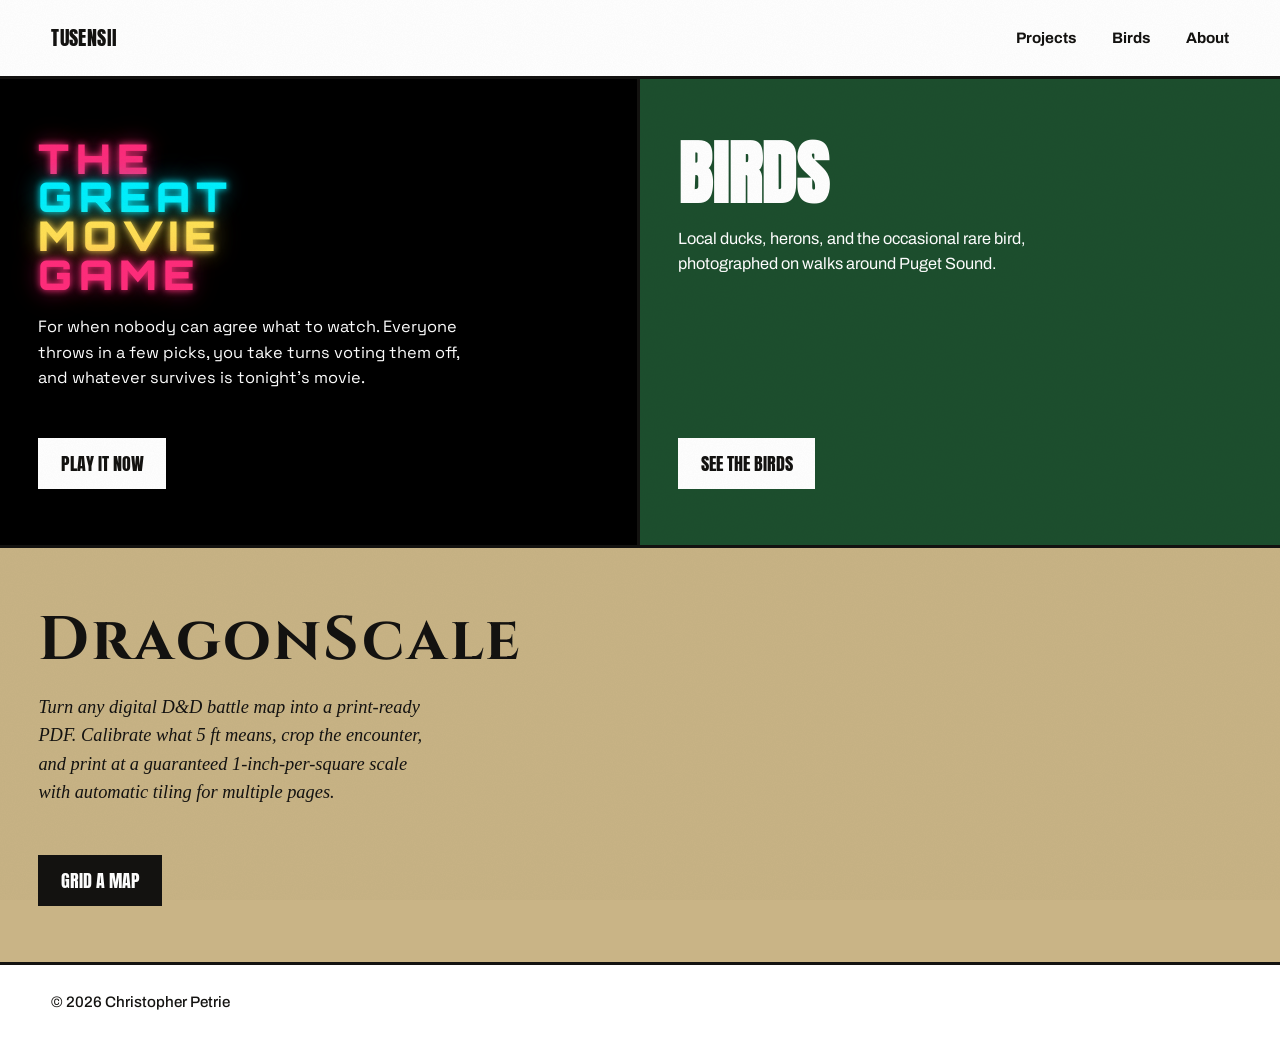
<file: index.html>
<!DOCTYPE html>
<html lang="en">
<head>
<meta charset="UTF-8">
<meta name="viewport" content="width=device-width, initial-scale=1.0">
<title>TUSENSII</title>
<meta name="description" content="Projects from Christopher — games, birds, and tools.">
<meta property="og:type" content="website">
<meta property="og:title" content="TUSENSII">
<meta property="og:description" content="Projects from Christopher — games, birds, and tools.">
<meta property="og:image" content="https://tusensii.com/images/og-default.png">
<meta property="og:image:width" content="1200">
<meta property="og:image:height" content="630">
<meta property="og:url" content="https://tusensii.com/">
<meta property="og:site_name" content="TUSENSII">
<meta name="twitter:card" content="summary_large_image">
<meta name="color-scheme" content="light">
<link rel="icon" href="/favicon.svg" type="image/svg+xml">
<link rel="apple-touch-icon" href="/apple-touch-icon.png">
<meta name="theme-color" content="#141311">
<link rel="preconnect" href="https://fonts.googleapis.com">
<link rel="preconnect" href="https://fonts.gstatic.com" crossorigin>
<link href="https://fonts.googleapis.com/css2?family=Anton&family=Archivo:ital,wght@0,400;0,500;0,700;1,400&family=Orbitron:wght@900&family=Space+Grotesk:wght@400;500&family=Cinzel:wght@600;700&family=IM+Fell+English:ital@0;1&display=swap" rel="stylesheet">
<link rel="stylesheet" href="/css/site.css?v=8a71f70f81">
</head>
<body>
  <header>
    <a class="mark" href="/">TUSENSII</a>
    <nav>
      <a href="#work">Projects</a>
      <a href="/birds/">Birds</a>
      <a href="/about/">About</a>
    </nav>
  </header>

  <section class="board" id="work">
    <article class="panel tgmg">
      <div>
        <h2 class="tgmg-title"><span class="pink flicker">The</span><br><span class="cyan">Great</span><br><span class="yellow">Movie</span><br><span class="pink">Game</span></h2>
        <p>For when nobody can agree what to watch. Everyone throws in a few picks, you take turns voting them off, and whatever survives is tonight's movie.</p>
      </div>
      <a class="cta" href="https://thegreatmoviegame.biz">Play it now</a>
      <div class="tgmg-icons" aria-hidden="true">
        <div class="tgmg-icon i1">
          <svg viewBox="0 0 16 16" xmlns="http://www.w3.org/2000/svg">
            <g fill="#9ca3af"><rect x="5" y="2" width="6" height="1"/><rect x="5" y="13" width="6" height="1"/><rect x="3" y="3" width="2" height="1"/><rect x="11" y="3" width="2" height="1"/><rect x="2" y="4" width="1" height="2"/><rect x="13" y="4" width="1" height="2"/><rect x="1" y="6" width="1" height="4"/><rect x="14" y="6" width="1" height="4"/><rect x="2" y="10" width="1" height="2"/><rect x="13" y="10" width="1" height="2"/><rect x="3" y="12" width="2" height="1"/><rect x="11" y="12" width="2" height="1"/><rect x="6" y="6" width="4" height="4"/></g>
            <g fill="#d1d5db"><rect x="7" y="3" width="2" height="3"/><rect x="7" y="10" width="2" height="3"/><rect x="3" y="7" width="3" height="2"/><rect x="10" y="7" width="3" height="2"/><rect x="7" y="7" width="2" height="2"/></g>
            <g fill="#00ffff"><rect x="7" y="7" width="2" height="2"/></g>
            <g fill="#ffffff"><rect x="7" y="7" width="1" height="1"/></g>
          </svg>
        </div>
        <div class="tgmg-icon i2">
          <svg viewBox="0 0 16 16" xmlns="http://www.w3.org/2000/svg">
            <g fill="#ffea00"><rect x="4" y="4" width="1" height="1"/><rect x="7" y="2" width="2" height="1"/><rect x="11" y="4" width="1" height="1"/></g>
            <g fill="#ffea00"><rect x="4" y="5" width="8" height="3"/><rect x="3" y="4" width="3" height="2"/><rect x="10" y="4" width="3" height="2"/><rect x="5" y="3" width="6" height="2"/><rect x="7" y="2" width="2" height="1"/></g>
            <g fill="#ffffff"><rect x="4" y="4" width="1" height="1"/><rect x="11" y="4" width="1" height="1"/><rect x="6" y="3" width="1" height="1"/><rect x="9" y="3" width="1" height="1"/></g>
            <g fill="#ffffff"><rect x="4" y="8" width="8" height="6"/></g>
            <g fill="#ff0044"><rect x="4" y="8" width="2" height="6"/><rect x="7" y="8" width="2" height="6"/><rect x="10" y="8" width="2" height="6"/></g>
          </svg>
        </div>
        <div class="tgmg-icon i3">
          <svg viewBox="0 0 16 16" xmlns="http://www.w3.org/2000/svg">
            <g fill="#1f2937"><rect x="2" y="7" width="12" height="7"/></g>
            <g fill="#111827"><rect x="2" y="5" width="12" height="2"/><rect x="2" y="3" width="11" height="2"/></g>
            <g fill="#ffffff"><rect x="2" y="5" width="2" height="2"/><rect x="6" y="5" width="2" height="2"/><rect x="10" y="5" width="2" height="2"/><rect x="3" y="3" width="2" height="2"/><rect x="7" y="3" width="2" height="2"/><rect x="11" y="3" width="2" height="2"/></g>
            <g fill="#ffea00"><rect x="4" y="9" width="3" height="1"/><rect x="9" y="9" width="3" height="1"/><rect x="4" y="11" width="8" height="1"/></g>
          </svg>
        </div>
        <div class="tgmg-icon i4">
          <svg viewBox="0 0 16 16" xmlns="http://www.w3.org/2000/svg">
            <g fill="#ff6600"><rect x="7" y="3" width="2" height="2"/><rect x="6" y="5" width="4" height="1"/><rect x="3" y="6" width="10" height="1"/><rect x="4" y="7" width="8" height="2"/><rect x="5" y="9" width="6" height="1"/><rect x="4" y="10" width="8" height="1"/><rect x="3" y="11" width="3" height="2"/><rect x="10" y="11" width="3" height="2"/></g>
            <g fill="#ffea00"><rect x="7" y="4" width="2" height="1"/><rect x="6" y="6" width="4" height="1"/><rect x="5" y="7" width="6" height="1"/><rect x="6" y="8" width="4" height="1"/><rect x="4" y="11" width="1" height="1"/><rect x="11" y="11" width="1" height="1"/></g>
            <g fill="#ffffff"><rect x="7" y="7" width="2" height="1"/></g>
          </svg>
        </div>
      </div>
    </article>

    <article class="panel birds">
      <div>
        <h2>Birds</h2>
        <p>Local ducks, herons, and the occasional rare bird, photographed on walks around Puget Sound.</p>
      </div>
      <a class="cta" href="/birds/">See the birds</a>
    </article>

    <article class="panel dragonscale">
      <div>
        <h2 class="dragonscale-title">DragonScale</h2>
        <p>Turn any digital D&amp;D battle map into a print-ready PDF. Calibrate what 5&nbsp;ft means, crop the encounter, and print at a guaranteed 1-inch-per-square scale with automatic tiling for multiple pages.</p>
      </div>
      <a class="cta" href="/dragonscale/">Grid a map</a>
    </article>
  </section>

  <footer>
    <span>© 2026 Christopher Petrie</span>
  </footer>
</body>
</html>
</file>
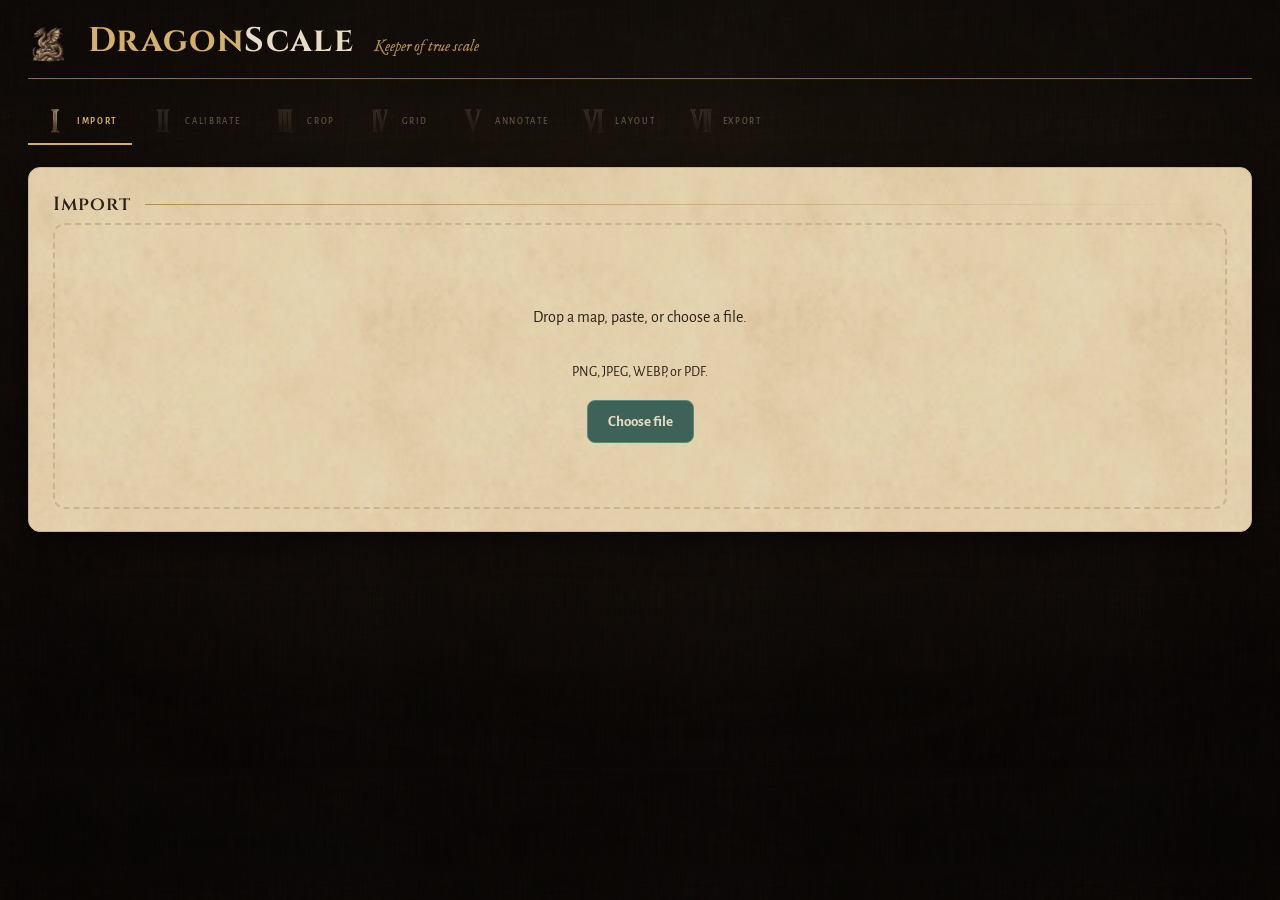
<file: dragonscale/index.html>
<!doctype html>
<html lang="en">
  <head>
    <meta charset="UTF-8" />
    <meta name="viewport" content="width=device-width, initial-scale=1.0" />
    <link rel="icon" type="image/png" href="./art/dragon-favicon.png" />
    <title>DragonScale</title>
    <script type="module" crossorigin src="./assets/index-CmQ4a0RR.js"></script>
    <link rel="stylesheet" crossorigin href="./assets/index-CPScfg-f.css">
  </head>
  <body>
    <div id="root"></div>
  </body>
</html>
</file>
<file: css/site.css>
/* ===== tokens, reset, shared chrome (header/footer, film grain) ===== */
:root{
  --paper:#FFFFFF;
  --ink:#141311;
  --field:#1D4F2E; /* spruce green — the woods, not a startup accent */
  --rule:#141311;
  --parchment:#C9B486; /* old-map tan, DragonScale's resting color */
}
*{margin:0;padding:0;box-sizing:border-box}
body{
  background:var(--paper);color:var(--ink);
  font-family:'Archivo',sans-serif;font-size:17px;line-height:1.55;
  -webkit-font-smoothing:antialiased;
  position:relative;
}
/* film grain — the human-texture layer */
body::after{
  content:"";position:fixed;inset:0;pointer-events:none;z-index:50;opacity:.5;
  background-image:url("data:image/svg+xml,%3Csvg xmlns='http://www.w3.org/2000/svg' width='140' height='140'%3E%3Cfilter id='n'%3E%3CfeTurbulence type='fractalNoise' baseFrequency='0.9' numOctaves='2'/%3E%3CfeColorMatrix values='0 0 0 0 0  0 0 0 0 0  0 0 0 0 0  0 0 0 .05 0'/%3E%3C/filter%3E%3Crect width='140' height='140' filter='url(%23n)'/%3E%3C/svg%3E");
}
a{color:inherit;text-decoration:none}
a:focus-visible{outline:3px solid var(--field);outline-offset:2px}
::selection{background:var(--field);color:var(--paper)}

header{
  display:flex;justify-content:space-between;align-items:center;
  padding:1.4rem 4vw;border-bottom:3px solid var(--rule);
}
.mark{font-family:'Anton',sans-serif;font-size:1.25rem;letter-spacing:.02em}
nav a{font-weight:700;margin-left:2rem;font-size:.95rem}
nav a:hover,nav .here{color:var(--field)}

footer{
  border-top:3px solid var(--rule);
  padding:1.6rem 4vw;display:flex;justify-content:space-between;flex-wrap:wrap;gap:1rem;
  font-weight:500;font-size:.95rem;
}
footer a:hover{color:var(--field)}

@media (prefers-reduced-motion:reduce){
  *{transition:none!important}
}

/* ===== homepage only: project board/panels ===== */
.board{display:grid;grid-template-columns:1fr 1fr;min-height:72vh}
.panel{
  border-right:3px solid var(--rule);
  padding:3rem 3vw 3.5rem;
  display:flex;flex-direction:column;justify-content:space-between;gap:3rem;
  position:relative;transition:background .25s;
}
.panel:last-child{border-right:none}
.panel:hover{
  background-color:#F3F3F3;
  background-image:url("data:image/svg+xml,%3Csvg xmlns='http://www.w3.org/2000/svg' width='6' height='6'%3E%3Cpath d='M0 6L6 0' stroke='%23141311' stroke-width='.6' opacity='.06'/%3E%3C/svg%3E");
}
.panel h2{
  font-family:'Anton',sans-serif;text-transform:uppercase;
  font-size:clamp(2.6rem,5.5vw,4.8rem);line-height:.95;margin:.8rem 0 1.2rem;
}
/* one-off panel borrowing The Great Movie Game's own neon-on-void title styling */
.panel.tgmg{background:#000;color:var(--paper)}
.panel.tgmg:hover{
  background-color:#161616;
  background-image:url("data:image/svg+xml,%3Csvg xmlns='http://www.w3.org/2000/svg' width='6' height='6'%3E%3Cpath d='M0 6L6 0' stroke='%23FFFFFF' stroke-width='.6' opacity='.06'/%3E%3C/svg%3E");
}
.panel.tgmg .cta{background:var(--paper);color:var(--ink)}
.panel.tgmg .cta:hover{background:var(--field);color:var(--paper)}
.panel.tgmg p{font-family:'Space Grotesk',sans-serif}
.panel h2.tgmg-title{
  font-family:'Orbitron',sans-serif;font-weight:900;
  font-size:clamp(1.9rem,3.2vw,3.5rem);line-height:.95;letter-spacing:.15em;
}
.tgmg-title .pink{color:#ff2d7b;text-shadow:0 0 7px #ff2d7b,0 0 20px rgba(255,45,123,.5),0 0 40px rgba(255,45,123,.25)}
.tgmg-title .cyan{color:#00f0ff;text-shadow:0 0 7px #00f0ff,0 0 20px rgba(0,240,255,.5),0 0 40px rgba(0,240,255,.25)}
.tgmg-title .yellow{color:#ffe156;text-shadow:0 0 7px #ffe156,0 0 20px rgba(255,225,86,.5),0 0 40px rgba(255,225,86,.25)}
@keyframes neon-flicker{
  0%,19%,21%,23%,25%,54%,56%,100%{
    text-shadow:0 0 7px #ff2d7b,0 0 20px rgba(255,45,123,.5),0 0 40px rgba(255,45,123,.25);
    opacity:1;
  }
  20%,24%,55%{text-shadow:none;opacity:.7}
}
.tgmg-title .flicker{animation:neon-flicker 4s infinite}
@media (prefers-reduced-motion:reduce){
  .tgmg-title .flicker{animation:none}
}
/* dancing movie-prop icons, borrowed from the game's own character set — kept clear of the title/copy/CTA on the left */
.tgmg-icons{
  position:absolute;inset:8% 5% 12% auto;
  width:30%;
  pointer-events:none;
  opacity:0;
  transition:opacity .35s ease;
}
.panel.tgmg:hover .tgmg-icons{opacity:1}
.tgmg-icon{
  position:absolute;
  width:2.4rem;height:2.4rem;
  filter:drop-shadow(0 0 6px rgba(255,255,255,.15));
  animation:tgmg-chase 7s ease-in-out infinite;
}
.tgmg-icon svg{width:100%;height:100%;image-rendering:pixelated}
.tgmg-icon.i1{top:2%;left:14%;animation-delay:-5.25s}
.tgmg-icon.i2{top:8%;left:66%;animation-delay:-3.5s}
.tgmg-icon.i3{top:58%;left:70%;animation-delay:-1.75s}
.tgmg-icon.i4{top:64%;left:16%;animation-delay:0s}
@keyframes tgmg-chase{
  0%{transform:translate(0,0) rotate(0deg)}
  25%{transform:translate(1rem,-.7rem) rotate(10deg)}
  50%{transform:translate(.2rem,-1.3rem) rotate(-8deg)}
  75%{transform:translate(-.9rem,-.6rem) rotate(9deg)}
  100%{transform:translate(0,0) rotate(0deg)}
}
@media (max-width:700px){
  .tgmg-icons{display:none}
}
@media (prefers-reduced-motion:reduce){
  .tgmg-icon{animation:none}
}
.panel p{max-width:44ch;font-size:1.02rem}
.panel .cta{
  align-self:flex-start;
  font-family:'Anton',sans-serif;text-transform:uppercase;font-size:1.1rem;
  background:var(--ink);color:var(--paper);
  padding:.75rem 1.4rem;
  transition:background .2s,transform .12s;
}
.panel .cta:hover{background:var(--field);transform:translate(-2px,-2px)}
.panel .cta:focus-visible{outline:3px solid var(--field);outline-offset:3px}
.panel.birds{
  color:var(--paper);
  background-image:url("/images/plates/heron-landing.jpg");
  background-size:cover;
  background-position:center 62%;
}
.panel.birds::before{
  content:"";position:absolute;inset:0;z-index:0;
  background:var(--field);
  transition:opacity .5s ease;
}
.panel.birds:hover::before{opacity:.55}
.panel.birds>*{position:relative;z-index:1}
.panel.birds .cta{background:var(--paper);color:var(--ink)}
.panel.birds{border-right:none}
.panel.dragonscale{
  grid-column:1/-1;border-right:none;border-top:3px solid var(--rule);
  background-image:url("/images/site/dragonscale-map.jpg");
  background-size:cover;
  background-position:center 45%;
}
.panel.dragonscale::before{
  content:"";position:absolute;inset:0;z-index:0;
  background:var(--parchment);
  transition:opacity .5s ease;
}
.panel.dragonscale:hover::before{opacity:.8}
.panel.dragonscale>*{position:relative;z-index:1}
/* borrows DragonScale's own type system: Cinzel for the wordmark, IM Fell English for flavor copy */
.panel h2.dragonscale-title{
  font-family:'Cinzel',Georgia,serif;font-weight:700;
  font-size:clamp(2.3rem,4.8vw,4.2rem);line-height:1.05;
  letter-spacing:.04em;text-transform:none;
}
.panel.dragonscale p{font-family:'IM Fell English',Georgia,serif;font-style:italic;font-size:1.15rem}
.panel.birds .cta:hover{background:var(--ink);color:var(--paper)}

@media (max-width:760px){
  .board{grid-template-columns:1fr}
  .panel{border-right:none;border-bottom:3px solid var(--rule)}
  .panel:last-child{border-bottom:none}
}
/* ===== birds page only: masthead, plate rows, band ===== */
.masthead{border-bottom:3px solid var(--rule);overflow:hidden}
.masthead h1{
  font-family:'Anton',sans-serif;text-transform:uppercase;
  font-size:15vw;line-height:.88;letter-spacing:-.005em;
  padding:4vh 2vw 1vh;
}
.masthead h1 span{color:var(--field)}
.masthead .deck{
  display:flex;justify-content:space-between;gap:2rem;flex-wrap:wrap;
  border-top:3px solid var(--rule);
  padding:1rem 4vw;font-weight:700;font-size:.95rem;
}

/* the primitive: a hard-ruled plate row */
.plate{
  display:grid;grid-template-columns:minmax(0,7fr) minmax(0,5fr);
  border-bottom:3.75px solid var(--rule);
}
.plate:nth-of-type(even){grid-template-columns:minmax(0,5fr) minmax(0,7fr)}
.plate:nth-of-type(even) figure{order:2}
.plate:hover{grid-template-columns:minmax(0,7.6fr) minmax(0,4.4fr)}
.plate:nth-of-type(even):hover{grid-template-columns:minmax(0,4.4fr) minmax(0,7.6fr)}

figure{border-right:3px solid var(--rule);position:relative;overflow:hidden}
.plate:nth-of-type(even) figure{border-right:none;border-left:3px solid var(--rule)}
.photo{
  width:100%;height:100%;min-height:52vh;
  background:#F2F2F2;
  display:grid;place-items:center;
  font-weight:500;font-size:.9rem;color:#6B6B66;
}
.photo em{font-style:normal;border:2px dashed #C9C9C4;padding:.4rem 1rem;background:var(--paper)}
img.photo{object-fit:cover;display:block;cursor:zoom-in;transition:transform .4s cubic-bezier(.2,.7,.2,1)}
.plate:hover img.photo{transform:scale(1.04)}

.caption{padding:2.6rem 4vw 3rem;display:flex;flex-direction:column;gap:0}
.plate-no{
  font-family:'Anton',sans-serif;font-size:1.05rem;color:var(--field);
  letter-spacing:.03em;
}
.caption h2{
  font-family:'Anton',sans-serif;text-transform:uppercase;
  font-size:clamp(2.2rem,4.6vw,4rem);line-height:.95;margin:.7rem 0 .3rem;
}
.binomial{font-style:italic;font-size:1.05rem;color:#54524B;margin-bottom:1.6rem}
.specs{border-top:2px solid var(--rule);font-size:.98rem}
.specs div{
  display:grid;grid-template-columns:7.5rem 1fr;gap:1rem;
  padding:.55rem 0;border-bottom:1px solid #D8D8D3;
}
.specs dt{font-weight:700}
.remark{margin-top:1.4rem;max-width:44ch;font-size:1.02rem}
.remark strong{color:var(--field)}

/* interstitial green band */
.band{
  background:var(--field);color:var(--paper);
  border-bottom:3px solid var(--rule);
  padding:1rem 4vw;font-weight:700;font-size:.95rem;
  display:flex;justify-content:space-between;gap:2rem;flex-wrap:wrap;
}

.plate{
  opacity:0;transform:translateY(20px);
  transition:opacity .6s,transform .6s cubic-bezier(.2,.7,.2,1),grid-template-columns .4s cubic-bezier(.2,.7,.2,1);
}
.plate.in{opacity:1;transform:none}

@media (max-width:760px){
  .plate,.plate:nth-of-type(even){grid-template-columns:1fr}
  .plate:hover,.plate:nth-of-type(even):hover{grid-template-columns:1fr}
  .plate:nth-of-type(even) figure{order:0;border-left:none}
  figure{border-right:none;border-bottom:3px solid var(--rule)}
  .photo{min-height:38vh}
  .masthead h1{font-size:18vw}
}
@media (prefers-reduced-motion:reduce){
  .plate{opacity:1;transform:none;transition:none}
  .plate:hover{grid-template-columns:minmax(0,7fr) minmax(0,5fr)}
  .plate:nth-of-type(even):hover{grid-template-columns:minmax(0,5fr) minmax(0,7fr)}
  img.photo{transition:none}
  .plate:hover img.photo{transform:none}
}

/* ===== lightbox — click a plate to enlarge ===== */
.lightbox{
  position:fixed;inset:0;z-index:100;
  background:rgba(20,19,17,.94);
  display:flex;align-items:center;justify-content:center;
  padding:5vh 4vw;
  opacity:0;pointer-events:none;
  transition:opacity .25s ease;
}
.lightbox.open{opacity:1;pointer-events:auto}
.lightbox img{
  max-width:100%;max-height:100%;
  object-fit:contain;
  box-shadow:none;
}
.lightbox .lightbox-close{
  position:absolute;top:1.4rem;right:1.4rem;
  width:2.6rem;height:2.6rem;
  background:var(--paper);color:var(--ink);
  font-family:'Anton',sans-serif;font-size:1.3rem;
  display:flex;align-items:center;justify-content:center;
  border:none;cursor:pointer;
}
.lightbox .lightbox-close:hover{background:var(--field);color:var(--paper)}
.lightbox .lightbox-close:focus-visible{outline:3px solid var(--field);outline-offset:3px}
@media (prefers-reduced-motion:reduce){
  .lightbox{transition:none}
}

/* ===== print — the plates are specimen sheets; let them print like ones ===== */
@media print{
  body::after{display:none}
  .band,nav,footer,.cta{display:none}
  .plate{opacity:1;transform:none;break-inside:avoid;page-break-inside:avoid}
  .lightbox{display:none}
}
</file>
<file: dragonscale/assets/index-CPScfg-f.css>
@font-face{font-family:Cinzel;font-style:normal;font-display:swap;font-weight:600;src:url(./cinzel-latin-600-normal-Dd5YO2UX.woff2)format("woff2"),url(./cinzel-latin-600-normal-CH_LB4su.woff)format("woff")}@font-face{font-family:Cinzel;font-style:normal;font-display:swap;font-weight:700;src:url(./cinzel-latin-700-normal-Dkw14w9r.woff2)format("woff2"),url(./cinzel-latin-700-normal-C-gK7hA8.woff)format("woff")}@font-face{font-family:IM Fell English;font-style:italic;font-display:swap;font-weight:400;src:url(./im-fell-english-latin-400-italic-DD_ylKHZ.woff2)format("woff2"),url(./im-fell-english-latin-400-italic-hN89MLGX.woff)format("woff")}@font-face{font-family:Alegreya Sans;font-style:normal;font-display:swap;font-weight:400;src:url(./alegreya-sans-latin-400-normal-DtLlO8BS.woff2)format("woff2"),url(./alegreya-sans-latin-400-normal-DmA8jeke.woff)format("woff")}@font-face{font-family:Alegreya Sans;font-style:normal;font-display:swap;font-weight:500;src:url(./alegreya-sans-latin-500-normal-DS713u5J.woff2)format("woff2"),url(./alegreya-sans-latin-500-normal-vXxrTKJT.woff)format("woff")}@font-face{font-family:Alegreya Sans;font-style:normal;font-display:swap;font-weight:700;src:url(./alegreya-sans-latin-700-normal-DEbcy2sF.woff2)format("woff2"),url(./alegreya-sans-latin-700-normal-BnzUNlma.woff)format("woff")}@font-face{font-family:IBM Plex Mono;font-style:normal;font-display:swap;font-weight:400;src:url(./ibm-plex-mono-latin-400-normal-DMJ8VG8y.woff2)format("woff2"),url(./ibm-plex-mono-latin-400-normal-CvHOgSBP.woff)format("woff")}@font-face{font-family:IBM Plex Mono;font-style:normal;font-display:swap;font-weight:500;src:url(./ibm-plex-mono-latin-500-normal-DSY6xOcd.woff2)format("woff2"),url(./ibm-plex-mono-latin-500-normal-CB9ihrfo.woff)format("woff")}:root{--walnut:#1c1613;--walnut-deep:#131009;--vellum:#e8dcc4;--vellum-deep:#d9c9a8;--vellum-shade:#c9b48d;--brass:#b08d4a;--brass-bright:#d4b06a;--brass-dim:#8a6d3a;--oxblood:#8a3530;--verdigris:#3e6257;--verdigris-bright:#5a8a7a;--ink:#2a2118;--ink-soft:#4a3d2e;--shadow-cast:#0000008c;--shadow-deep:#000000b8;--scrim:#000000a8;--candlelight:#d4b06a12;--region-mark:#c0392b;--vertex-first:#4cc2ff;--vertex:#fff;--medallion:radial-gradient(circle at 50% 46%, #ffffff1f 0 34%, transparent 34% 52%, #00000038 52% 56%, transparent 56% 66%, #00000038 66% 71%, #ffffff1a 71% 100%);--font-display:"Cinzel", "Iowan Old Style", Georgia, serif;--font-flavor:"IM Fell English", "Iowan Old Style", Georgia, serif;--font-ui:"Alegreya Sans", "Avenir Next", "Segoe UI", system-ui, sans-serif;--font-mono:"IBM Plex Mono", ui-monospace, "SF Mono", Menlo, monospace;--rule:1px;--radius-sm:4px;--radius:8px;--radius-lg:12px;--track:.13em;--lightningcss-light: ;--lightningcss-dark:initial;--lightningcss-light: ;--lightningcss-dark:initial;color-scheme:dark;font:16px/1.55 var(--font-ui)}*{box-sizing:border-box}body{color:var(--vellum);background-color:var(--walnut);background-image:var(--art-walnut,none), url("data:image/svg+xml,%3Csvg xmlns='http://www.w3.org/2000/svg' width='240' height='240'%3E%3Cfilter id='g'%3E%3CfeTurbulence type='fractalNoise' baseFrequency='0.9 0.02' numOctaves='3'/%3E%3C/filter%3E%3Crect width='240' height='240' filter='url(%23g)' opacity='0.5'/%3E%3C/svg%3E");background-blend-mode:overlay, soft-light;background-repeat:repeat;background-size:384px,240px 240px;margin:0}body:after{content:"";pointer-events:none;z-index:0;background:radial-gradient(120% 90% at 50% 28%, var(--candlelight), transparent 62%), radial-gradient(140% 120% at 50% 40%, transparent 38%, var(--shadow-cast) 100%);position:fixed;inset:0}#root{min-height:100svh}.app{z-index:1;max-width:1440px;margin:0 auto;padding:24px 28px 56px;position:relative}@media (prefers-reduced-motion:reduce){*,:before,:after{transition-duration:.001ms!important;animation-duration:.001ms!important;animation-iteration-count:1!important}}:focus-visible{outline:2px solid var(--brass-bright);outline-offset:2px;border-radius:var(--radius-sm)}.panel :focus-visible,.vellum :focus-visible{outline-color:var(--verdigris)}.num,.mono{font-family:var(--font-mono);font-variant-numeric:tabular-nums;letter-spacing:-.01em;font-size:.94em;font-weight:500}.flavor{font-family:var(--font-flavor);color:var(--ink-soft);margin:0 0 14px;font-size:15px;font-style:italic;line-height:1.4}.flavor--dark{color:var(--vellum-deep);opacity:.72}.label{letter-spacing:var(--track);color:var(--ink-soft);font-size:12px;font-variant-caps:all-small-caps;font-weight:700;display:block}.app-header{border-bottom:var(--rule) solid var(--brass-dim);flex-wrap:wrap;align-items:baseline;gap:16px 20px;margin:0 0 22px;padding-bottom:14px;display:flex}.header-dragon{align-self:center;width:auto;height:40px}.wordmark{font-family:var(--font-display);letter-spacing:.04em;color:var(--brass-bright);margin:0;font-size:clamp(26px,3.4vw,34px);font-weight:700;line-height:1}.wordmark span{color:var(--vellum)}.tagline{font-family:var(--font-flavor);color:var(--brass);margin:0;font-size:16px;font-style:italic}.app-header-spacer{flex:1}.autosave-status{color:var(--vellum-deep);opacity:.75;font-size:13px}.stepper-row{flex-wrap:wrap;justify-content:space-between;align-items:flex-end;gap:16px;margin:0 0 22px;display:flex}.stepper{flex-wrap:wrap;gap:4px;margin:0;padding:0;list-style:none;display:flex}.stepper-item{min-width:0;color:var(--vellum);font:inherit;text-align:left;cursor:pointer;background:0 0;border:0;border-bottom:2px solid #0000;align-items:center;gap:9px;padding:7px 14px 9px;transition:border-color .18s,opacity .18s;display:flex}.stepper-numeral{width:26px;height:26px;font-family:var(--font-display);color:var(--brass);opacity:.72;filter:saturate(.55)brightness(.85);flex:none;place-items:center;font-size:13px;font-weight:700;line-height:1;transition:opacity .18s,filter .18s;display:grid}.stepper-numeral--text{border:var(--rule) solid var(--brass-dim);border-radius:var(--radius-sm)}.stepper-numeral img{object-fit:contain;width:100%;height:100%;display:block}.stepper-text{flex-direction:column;gap:1px;min-width:0;display:flex}.stepper-label{letter-spacing:var(--track);font-size:13px;font-variant-caps:all-small-caps;font-weight:500;line-height:1.15}.stepper-reading{font-family:var(--font-mono);color:var(--brass);white-space:nowrap;text-overflow:ellipsis;font-size:11px;line-height:1.2;overflow:hidden}.stepper-item:hover:not(:disabled){border-bottom-color:var(--brass-dim)}.stepper-item--current{border-bottom-color:var(--brass-bright)}.stepper-item--current .stepper-numeral{opacity:1;filter:none}.stepper-item--current .stepper-label{color:var(--brass-bright);font-weight:700}.stepper-item--disabled{color:var(--vellum-deep);opacity:.38;cursor:not-allowed}@media (width<=720px){.stepper-item{padding:6px 5px 8px}.stepper-item:not(.stepper-item--current) .stepper-text{clip-path:inset(50%);white-space:nowrap;width:1px;height:1px;position:absolute;overflow:hidden}.stepper-reading{display:none}}.step-content{margin-top:4px}.panel,.vellum{border:var(--rule) solid var(--vellum-shade);border-radius:var(--radius-lg);color:var(--ink);background-color:var(--vellum);background-image:var(--art-vellum,none);background-blend-mode:multiply;box-shadow:0 10px 30px var(--shadow-cast);background-repeat:repeat;background-size:384px;padding:22px 24px;position:relative}.panel:before,.vellum:before{content:"";border-radius:inherit;pointer-events:none;background:linear-gradient(var(--vellum), var(--vellum));opacity:.85;mix-blend-mode:normal;z-index:-1;position:absolute;inset:0}.panel.calibrate,.panel.crop,.panel.grid-step,.panel.layout,.panel.annotate{padding:16px}.panel h2,.vellum h2,.panel-heading{font-family:var(--font-display);letter-spacing:.05em;color:var(--ink);align-items:center;gap:14px;margin:0 0 4px;font-size:19px;font-weight:600;display:flex}.panel h2:after,.vellum h2:after,.panel-heading:after{content:"";height:var(--rule);background:linear-gradient(90deg, var(--brass), transparent);flex:1}.panel h3,.vellum h3{font-family:var(--font-display);letter-spacing:.04em;color:var(--ink);margin:0 0 6px;font-size:15px;font-weight:600}.panel p,.vellum p{color:var(--ink)}.panel,.vellum,.modal{--lightningcss-light:initial;--lightningcss-dark: ;color-scheme:light;accent-color:var(--verdigris)}.hint{color:var(--ink-soft);margin:0;font-size:14px}.canvas-frame,.calibrate-canvas-wrap,.crop-canvas-wrap,.grid-canvas-wrap,.layout-canvas-wrap{border:var(--rule) solid var(--brass);border-radius:var(--radius);background:var(--walnut-deep);width:100%;height:72vh;min-height:420px;box-shadow:0 0 0 6px var(--walnut-deep), 0 0 46px -6px var(--candlelight), 0 18px 44px var(--shadow-deep);position:relative;overflow:hidden}.crop-canvas-wrap:focus-visible,.calibrate-controls:focus-visible{outline:2px solid var(--brass-bright);outline-offset:6px}.frame-corner{pointer-events:none;z-index:3;border-top:var(--rule) solid var(--brass-dim);border-left:var(--rule) solid var(--brass-dim);opacity:.55;width:86px;height:86px;position:absolute}.frame-corner:after{content:"";background:var(--brass);-webkit-mask-image:var(--art-corner,none);mask-image:var(--art-corner,none);position:absolute;inset:0;-webkit-mask-position:0 0;mask-position:0 0;-webkit-mask-size:contain;mask-size:contain;-webkit-mask-repeat:no-repeat;mask-repeat:no-repeat}.frame-corner--tl{top:6px;left:6px}.frame-corner--tr{top:6px;right:6px;transform:scaleX(-1)}.frame-corner--bl{bottom:6px;left:6px;transform:scaleY(-1)}.frame-corner--br{bottom:6px;right:6px;transform:scale(-1)}@media (width<=700px){.frame-corner{display:none}}.action-bar{border-top:var(--rule) solid var(--brass-dim);flex-wrap:wrap;align-items:center;gap:16px;margin-top:20px;padding-top:16px;display:flex}.action-bar-spacer{flex:1}.scale-status-chip{border:var(--rule) solid var(--verdigris-bright);background:color-mix(in srgb, var(--verdigris) 22%, transparent);color:var(--vellum);border-radius:999px;align-items:center;padding:7px 16px;font-size:13px;line-height:1.3;display:inline-flex}.scale-status-chip strong{font-weight:700}.scale-status-chip--off{border-color:var(--oxblood);background:color-mix(in srgb, var(--oxblood) 22%, transparent);color:var(--vellum)}.scale-status-note{color:var(--verdigris-bright);margin:0;font-size:13px}.scale-status-note--off{color:var(--oxblood)}.button{border-radius:var(--radius);border:var(--rule) solid var(--brass-dim);background:color-mix(in srgb, var(--vellum) 8%, transparent);color:var(--vellum);font:inherit;cursor:pointer;padding:9px 20px;font-size:15px;transition:border-color .15s,background-color .15s}.button:hover:not(:disabled){border-color:var(--brass-bright);background:color-mix(in srgb, var(--vellum) 14%, transparent)}.button:disabled{opacity:.45;cursor:not-allowed}.panel .button,.vellum .button{border-color:var(--vellum-shade);background:color-mix(in srgb, var(--ink) 5%, transparent);color:var(--ink)}.panel .button:hover:not(:disabled),.vellum .button:hover:not(:disabled){border-color:var(--brass);background:color-mix(in srgb, var(--ink) 10%, transparent)}.button--primary,.panel .button--primary,.vellum .button--primary,.button--ok,.panel .button--ok,.vellum .button--ok{background:var(--verdigris);border-color:var(--verdigris-bright);color:var(--vellum);font-weight:700}.button--primary:hover:not(:disabled),.panel .button--primary:hover:not(:disabled),.vellum .button--primary:hover:not(:disabled),.button--ok:hover:not(:disabled),.panel .button--ok:hover:not(:disabled),.vellum .button--ok:hover:not(:disabled){background:color-mix(in srgb, var(--verdigris) 78%, var(--verdigris-bright));border-color:var(--verdigris-bright)}.button--ghost,.panel .button--ghost,.vellum .button--ghost{color:var(--brass-bright);background:0 0;border-color:#0000;padding-left:8px;padding-right:8px}.button--ghost:hover:not(:disabled),.panel .button--ghost:hover:not(:disabled),.vellum .button--ghost:hover:not(:disabled){background:0 0;border-color:#0000;text-decoration:underline}.button--danger,.panel .button--danger,.vellum .button--danger{border-color:var(--oxblood);color:var(--oxblood)}.notice{border-radius:var(--radius);border:var(--rule) solid var(--brass);background:color-mix(in srgb, var(--brass) 12%, transparent);color:var(--ink);margin-top:14px;padding:10px 14px;font-size:14px}.notice--error{border-color:var(--oxblood);background:color-mix(in srgb, var(--oxblood) 14%, transparent);color:var(--ink)}.notice--warn{background:#b8860b1f;border-color:#b8860b99}.dropzone{border:2px dashed var(--vellum-shade);border-radius:var(--radius-lg);text-align:center;color:var(--ink-soft);flex-direction:column;justify-content:center;align-items:center;gap:16px;padding:64px 24px;transition:border-color .15s,background-color .15s;display:flex}.dropzone--active{border-color:var(--verdigris);background:color-mix(in srgb, var(--verdigris) 10%, transparent)}.dropzone--locked{opacity:.6;pointer-events:none}.file-button{cursor:pointer;display:inline-block;position:relative}.file-button input[type=file]{opacity:0;cursor:pointer;width:1px;height:1px;position:absolute;inset:0}.file-button:focus-within{outline:2px solid var(--brass-bright);outline-offset:2px}.file-button.is-disabled{opacity:.45;pointer-events:none}.modal-overlay{z-index:10;background:var(--scrim);justify-content:center;align-items:center;padding:24px;display:flex;position:fixed;inset:0}.modal{border:var(--rule) solid var(--vellum-shade);border-radius:var(--radius-lg);max-width:720px;max-height:80vh;color:var(--ink);background-color:var(--vellum);background-image:var(--art-vellum,none);background-blend-mode:multiply;box-shadow:0 24px 60px var(--shadow-deep);background-size:384px;padding:24px;overflow-y:auto}.modal h2{font-family:var(--font-display);letter-spacing:.05em;margin:0 0 14px;font-size:19px}.page-grid{grid-template-columns:repeat(auto-fill,minmax(120px,1fr));gap:12px;margin-bottom:16px;display:grid}.page-thumb{border:var(--rule) solid var(--vellum-shade);border-radius:var(--radius);background:var(--vellum-deep);color:var(--ink);font:inherit;font-family:var(--font-mono);cursor:pointer;flex-direction:column;align-items:center;gap:6px;padding:8px;font-size:12px;display:flex}.page-thumb:hover:not(:disabled){border-color:var(--verdigris)}.page-thumb img{border-radius:var(--radius-sm);max-width:100%}.mapcanvas{touch-action:none;width:100%;height:100%;position:relative;overflow:hidden}.mapcanvas-canvas{cursor:grab;display:block}.loupe{border:2px solid var(--brass);box-shadow:0 6px 20px var(--shadow-deep), inset 0 0 0 1px var(--walnut-deep);z-index:5;border-radius:50%}.mapcanvas-zoom{z-index:6;flex-direction:column;gap:6px;display:flex;position:absolute;bottom:12px;right:12px}.mapcanvas-zoom-btn{border-radius:var(--radius);border:2px solid var(--brass);background:color-mix(in srgb, var(--walnut-deep) 82%, transparent);width:40px;height:40px;color:var(--vellum);font:inherit;cursor:pointer;box-shadow:0 3px 10px var(--shadow-deep);place-items:center;padding:0;font-size:22px;line-height:1;transition:border-color .15s,background-color .15s;display:grid}.mapcanvas-zoom-btn:hover{border-color:var(--brass-bright);background:color-mix(in srgb, var(--walnut-deep) 92%, transparent)}.mapcanvas-zoom-btn:focus-visible{outline:2px solid var(--brass-bright);outline-offset:2px}.mapcanvas-zoom-btn--fit{font-size:18px}.calibrate{flex-direction:column;gap:16px;display:flex}.calibrate-tabs{gap:8px;display:flex}.calibrate-controls{flex-direction:column;align-items:flex-start;gap:12px;display:flex}.nudge-row{flex-wrap:wrap;align-items:center;gap:10px;display:flex}.nudge-row .button{padding:5px 10px;font-size:13px}.nudge-row .nudge-label{flex:1 0 100%}.nudge-label{letter-spacing:var(--track);color:var(--ink-soft);font-size:12px;font-variant-caps:all-small-caps;font-weight:700}.nudge-value{text-align:center;min-width:66px;font-family:var(--font-mono);font-variant-numeric:tabular-nums;font-weight:500}.calibrate-footer{border-top:var(--rule) solid var(--vellum-shade);justify-content:space-between;align-items:center;gap:16px;padding-top:16px;display:flex}.calibrate-readout{font-family:var(--font-mono);font-variant-numeric:tabular-nums;color:var(--ink);font-size:15px}.calibrate input[type=number],.panel input[type=text],.panel input[type=number]{border:var(--rule) solid var(--vellum-shade);border-radius:var(--radius-sm);background:var(--vellum-deep);color:var(--ink);font-family:var(--font-mono);padding:6px 10px;font-size:14px}.calibrate-why{color:var(--ink-soft);font-size:14px}.calibrate-why p{color:var(--ink-soft);margin:0 0 8px}.calibrate-why ul{flex-direction:column;gap:4px;margin:0;padding-left:18px;display:flex}.calibrate-why strong{color:var(--ink)}.scale-presets{flex-wrap:wrap;align-items:center;gap:12px;display:flex}.scale-presets-label{letter-spacing:var(--track);color:var(--ink-soft);font-size:12px;font-variant-caps:all-small-caps;font-weight:700}.crop{flex-direction:column;gap:16px;display:flex}.crop-toolbar{flex-wrap:wrap;justify-content:space-between;align-items:center;gap:16px;display:flex}.crop-orient{align-items:center;gap:8px;display:flex}.crop-pages{font-family:var(--font-mono);font-variant-numeric:tabular-nums;color:var(--ink);font-size:14px}.crop-snap-row{align-items:center;gap:8px;display:flex}.crop-snap-row .chip{cursor:default}.crop-resnap-notice{border:var(--rule) solid var(--brass);border-radius:var(--radius);background:color-mix(in srgb, var(--brass) 14%, transparent);color:var(--ink);justify-content:space-between;align-items:center;gap:12px;padding:8px 12px;font-size:13px;display:flex}.grid-step{flex-direction:column;gap:16px;display:flex}.grid-step-layout{grid-template-columns:minmax(0,1fr) 320px;align-items:start;gap:18px;display:grid}.grid-controls-column{flex-direction:column;gap:18px;display:flex}.grid-controls{flex-direction:column;gap:18px;padding:2px;display:flex}.control-hint{color:var(--ink-soft);margin:0;font-size:12px;line-height:1.4}.dpad{grid-template-rows:repeat(3,32px);grid-template-columns:repeat(3,32px);justify-content:start;gap:4px;display:grid}.dpad-btn{border:var(--rule) solid var(--vellum-shade);border-radius:var(--radius-sm);background:var(--vellum-deep);color:var(--ink);font:inherit;cursor:pointer;justify-content:center;align-items:center;font-size:14px;display:flex}.dpad-btn:hover{border-color:var(--verdigris)}.dpad-up{grid-area:1/2}.dpad-left{grid-area:2/1}.dpad-right{grid-area:2/3}.dpad-down{grid-area:3/2}.grid-controls-group{flex-direction:column;gap:8px;display:flex}.chip-row{flex-wrap:wrap;gap:6px;display:flex}.chip{border:var(--rule) solid var(--vellum-shade);background:var(--vellum-deep);color:var(--ink);font:inherit;letter-spacing:.06em;cursor:pointer;border-radius:999px;padding:6px 14px;font-size:13px;font-variant-caps:all-small-caps;transition:border-color .15s,background-color .15s}.chip:hover:not(:disabled){border-color:var(--verdigris)}.chip--active{background:var(--verdigris);border-color:var(--verdigris-bright);color:var(--vellum);font-weight:700}.chip--custom{cursor:default;opacity:.9}.chip--custom:not(.chip--active){opacity:.5}.radio-row{color:var(--ink);cursor:pointer;align-items:center;gap:8px;font-size:14px;display:flex}.panel input[type=range],.grid-controls input[type=range]{accent-color:var(--brass);flex:1}.grid-controls input[type=color]{border:var(--rule) solid var(--vellum-shade);border-radius:var(--radius-sm);background:var(--vellum-deep);width:40px;height:28px;padding:0}.annotate-toolbar{justify-content:space-between;align-items:center;gap:8px;display:flex}.annotate-history{gap:6px;display:flex}.annotate-history .chip{padding:4px 10px;font-size:12px}.annotate-history .chip:disabled{opacity:.4;cursor:default}.icon-palette{grid-template-columns:repeat(4,minmax(0,1fr));gap:6px;display:grid}.icon-chip{border:var(--rule) solid var(--vellum-shade);border-radius:var(--radius-sm);background:var(--vellum-deep);color:var(--ink);font:inherit;cursor:pointer;flex-direction:column;align-items:center;gap:4px;padding:6px 2px;display:flex}.icon-chip:hover{border-color:var(--verdigris)}.icon-chip--active{border-color:var(--verdigris);background:color-mix(in srgb, var(--verdigris) 18%, var(--vellum-deep))}.icon-chip-label{text-overflow:ellipsis;white-space:nowrap;text-align:center;max-width:100%;color:var(--ink-soft);font-size:10px;line-height:1.1;overflow:hidden}.icon-chip--active .icon-chip-label{color:var(--ink);font-weight:700}.icon-glyph{flex:none;display:block}.annotate-editor{border:var(--rule) solid var(--verdigris);border-radius:var(--radius);background:color-mix(in srgb, var(--verdigris) 8%, var(--vellum-deep));flex-direction:column;gap:8px;padding:10px;display:flex}.annotate-textarea{resize:vertical;border:var(--rule) solid var(--vellum-shade);border-radius:var(--radius-sm);background:var(--vellum);width:100%;color:var(--ink);font:inherit;padding:8px;font-size:13px}.annotate-textarea:focus{border-color:var(--verdigris);outline:none}.annotate-editor-actions{gap:8px;display:flex}.annotate-delete,.panel .annotate-delete{border-color:var(--oxblood);color:var(--oxblood);margin-left:auto}.annotate-list{flex-direction:column;gap:3px;max-height:34vh;margin:0;padding:0;list-style:none;display:flex;overflow-y:auto}.annotate-row{border:var(--rule) solid transparent;border-radius:var(--radius-sm);background:var(--vellum-deep);align-items:center;gap:4px;display:flex}.annotate-row--selected{border-color:var(--verdigris);background:color-mix(in srgb, var(--verdigris) 12%, var(--vellum-deep))}.annotate-row-main{min-width:0;color:var(--ink);font:inherit;text-align:left;cursor:pointer;background:0 0;border:none;flex:1;align-items:center;gap:8px;padding:6px 8px;font-size:13px;display:flex}.annotate-row-num{border:var(--rule) solid var(--ink-soft);width:19px;height:19px;font-family:var(--font-mono);font-variant-numeric:tabular-nums;color:var(--ink-soft);border-radius:50%;flex:none;place-items:center;font-size:11px;display:grid}.annotate-row-region{border:1.5px dashed var(--oxblood);background:color-mix(in srgb, var(--oxblood) 18%, transparent);border-radius:3px;flex:none;width:18px;height:14px}.annotate-row-text{text-overflow:ellipsis;white-space:nowrap;flex:1;min-width:0;overflow:hidden}.annotate-row-btn{border-radius:var(--radius-sm);width:26px;height:26px;color:var(--ink-soft);font:inherit;cursor:pointer;background:0 0;border:none;flex:none;justify-content:center;align-items:center;padding:0;font-size:16px;line-height:1;display:flex}.annotate-row-btn:hover{background:color-mix(in srgb, var(--ink) 10%, transparent);color:var(--ink)}.annotate-row-btn[aria-pressed=true]{color:var(--verdigris)}.annotate-row-btn--danger:hover{color:var(--oxblood)}.export-summary{flex-wrap:wrap;align-items:center;gap:28px;display:flex}.export-summary-facts{flex:1;grid-template-columns:auto 1fr;align-items:baseline;gap:6px 18px;min-width:240px;margin:0;display:grid}.export-summary-facts dt{letter-spacing:var(--track);color:var(--ink-soft);font-size:12px;font-variant-caps:all-small-caps;font-weight:700}.export-summary-facts dd{font-family:var(--font-mono);font-variant-numeric:tabular-nums;color:var(--ink);margin:0;font-weight:500}@media (width<=900px){.grid-step-layout{grid-template-columns:1fr}.canvas-frame,.grid-canvas-wrap,.crop-canvas-wrap,.calibrate-canvas-wrap,.layout-canvas-wrap{height:60vh;min-height:320px}}@media (width<=420px){.app{padding:16px 12px 40px}.panel,.vellum{padding:16px 14px}}
</file>
